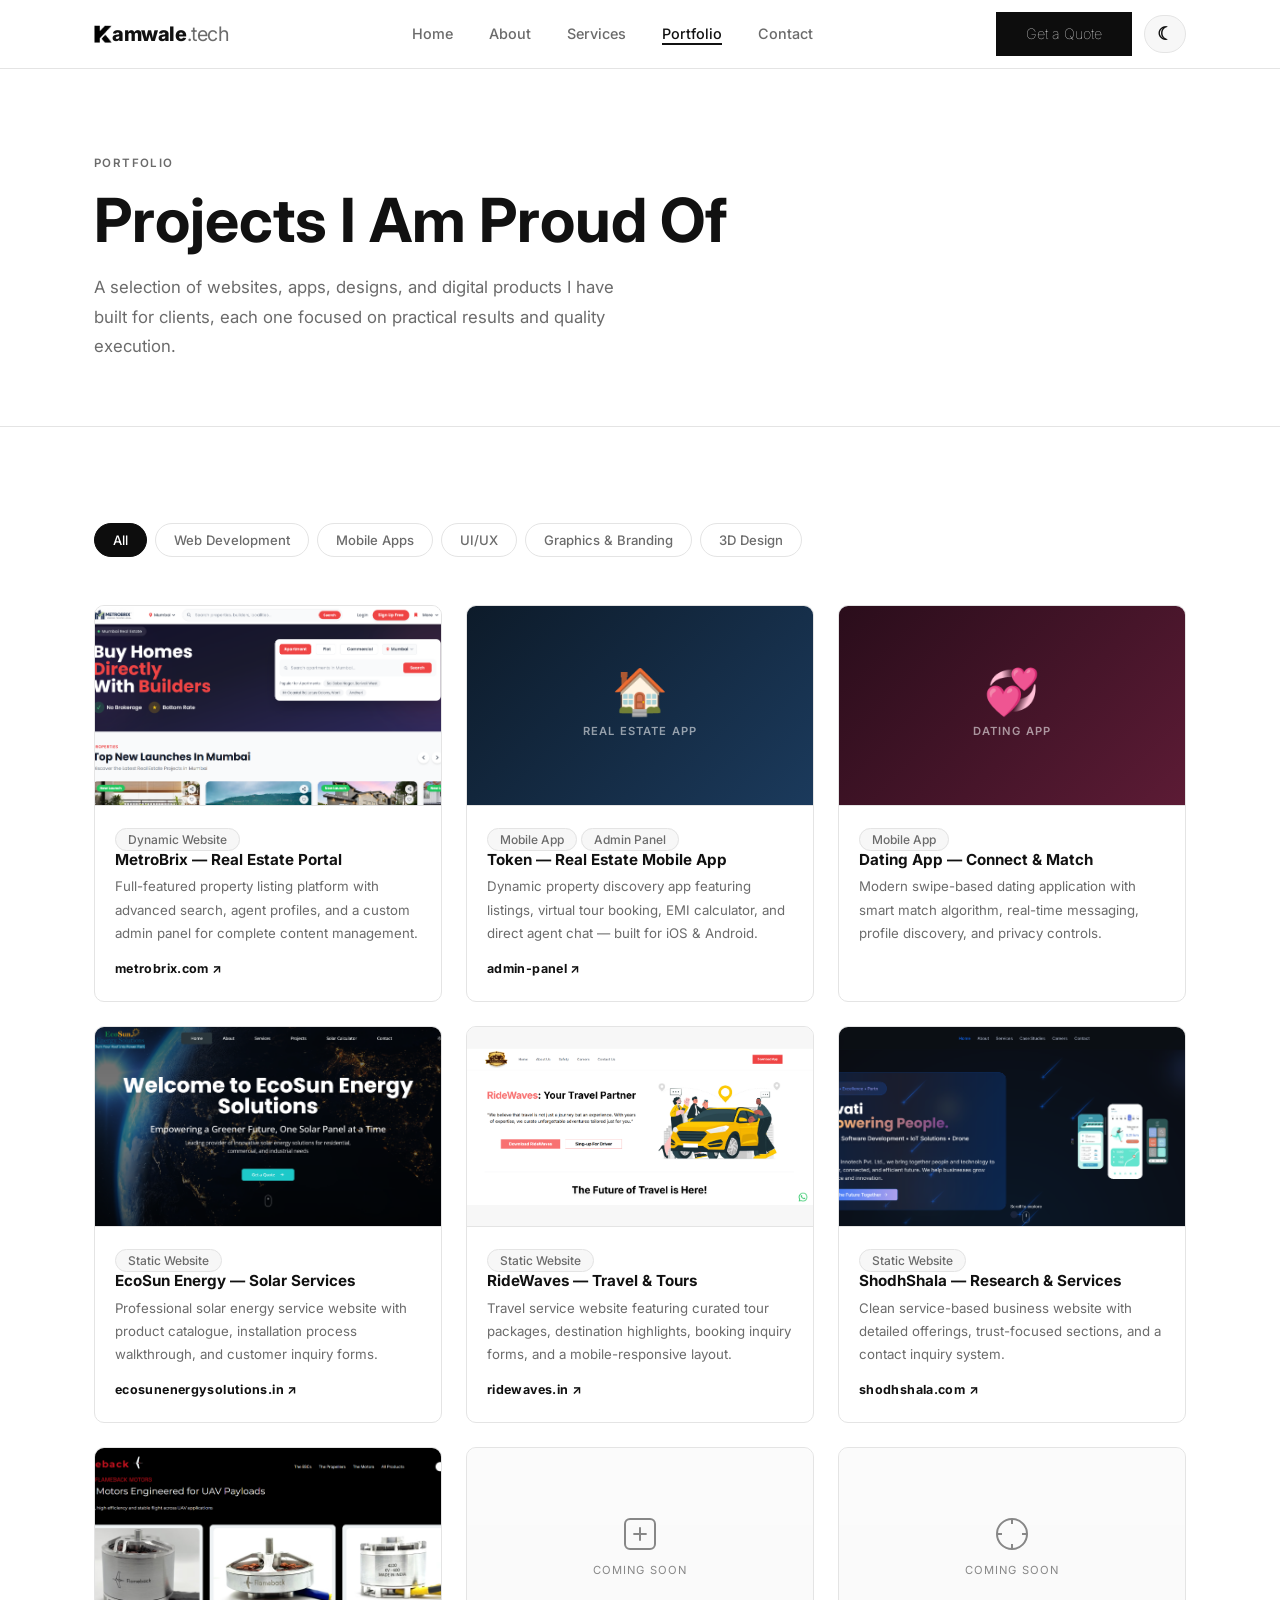
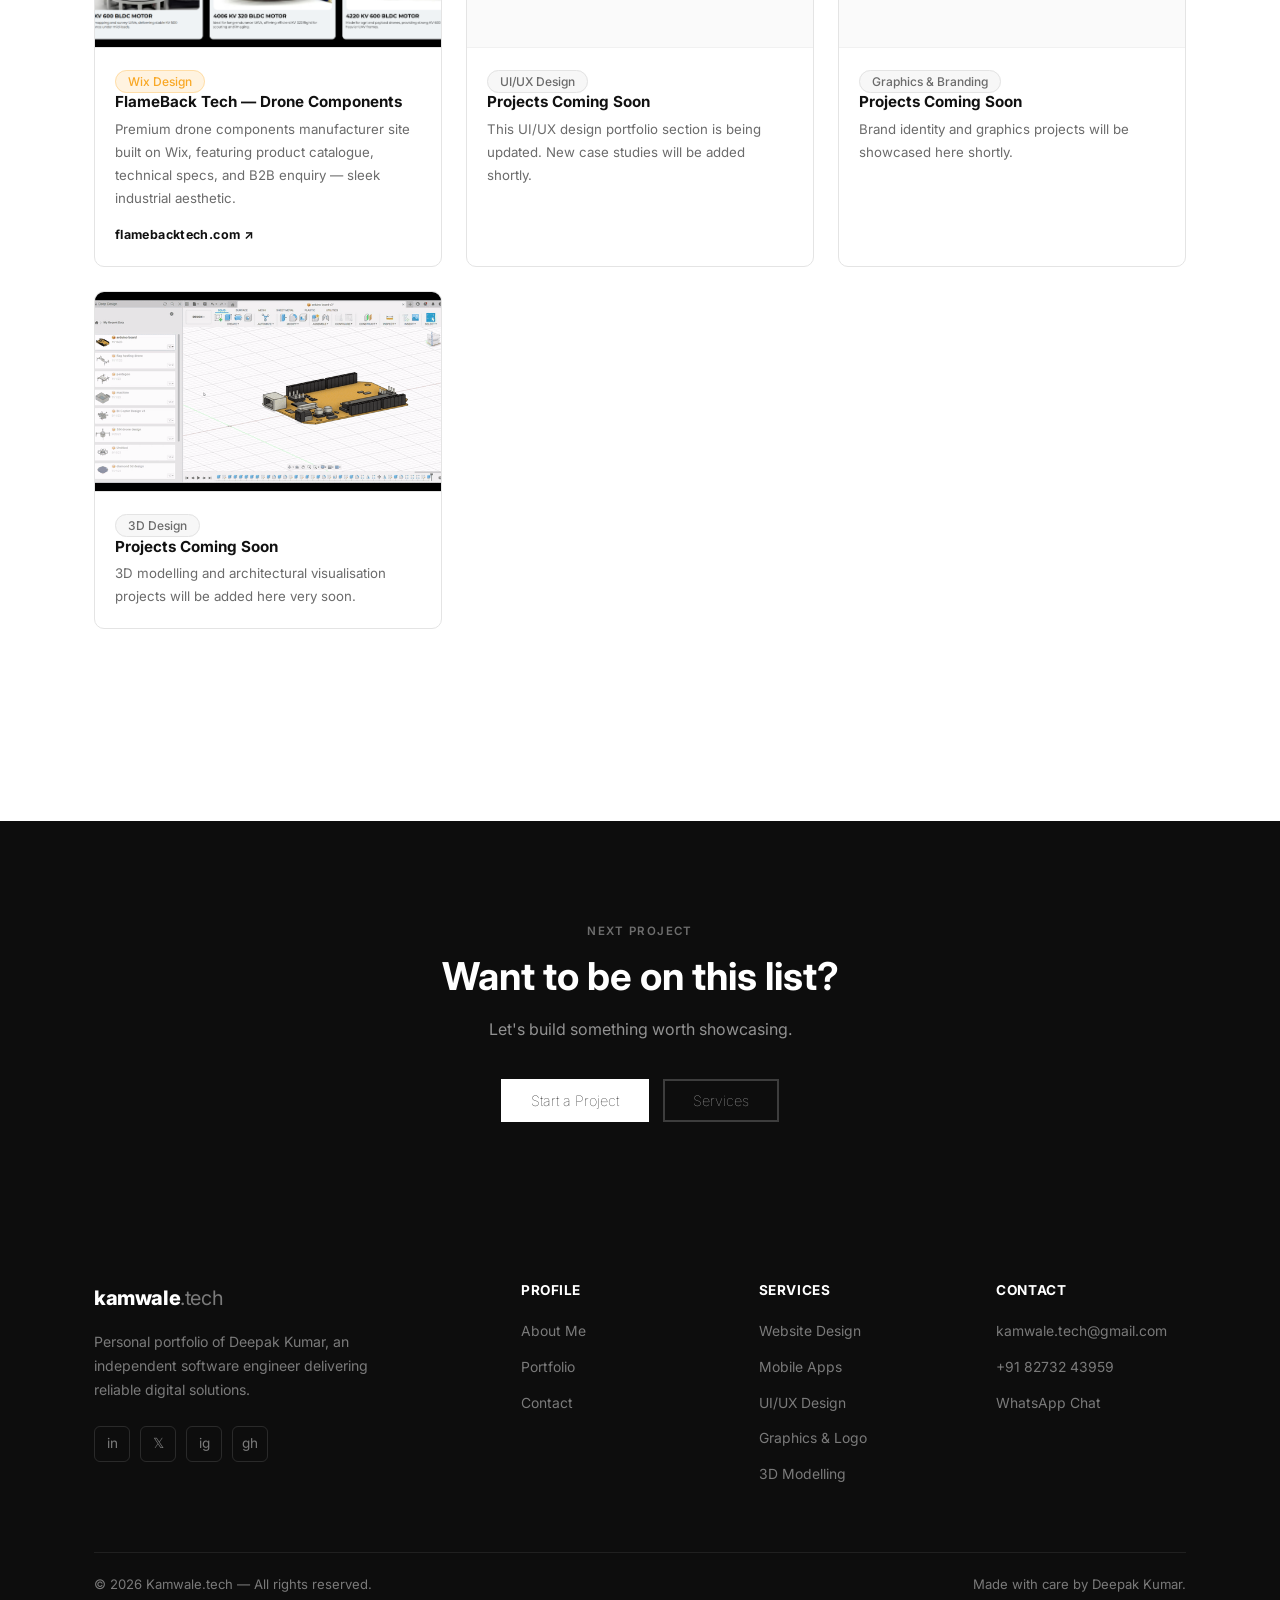
<file: portfolio.html>
<!DOCTYPE html>
<html lang="en">

<head>
  <meta charset="UTF-8" />
  <meta name="viewport" content="width=device-width, initial-scale=1.0" />
  <meta name="description"
    content="Portfolio of Deepak Kumar — Software engineering projects across websites, mobile apps, UI/UX, and design." />
  <title>Portfolio — Deepak Kumar</title>
  <link rel="stylesheet" href="css/style.css" />
  <link rel="icon"
    href="data:image/svg+xml,<svg xmlns='http://www.w3.org/2000/svg' viewBox='0 0 32 32'><rect width='32' height='32' rx='6' fill='%230d0d0d'/><text x='5' y='24' font-size='20' font-family='monospace' fill='white'>K</text></svg>" />
</head>

<body>

  <!-- ══ NAVBAR ══════════════════════════════════════════ -->
  <nav class="navbar" id="navbar">
    <div class="container">
      <div class="nav-inner">
        <a href="index.html" class="nav-logo" style="display: flex; align-items: top; height: 20px;"><img
          src="/img/dark-logo.png" data-logo-dark="/img/dark-logo.png" data-logo-light="/img/light-logo.png" style="margin-top: 5px;" height="18" width="18"
            alt="./img/logo.png">amwale<span>.tech</span></a>
        <ul class="nav-links">
          <li><a href="index.html">Home</a></li>
          <li><a href="about.html">About</a></li>
          <li><a href="services.html">Services</a></li>
          <li><a href="portfolio.html">Portfolio</a></li>
          <li><a href="contact.html">Contact</a></li>
        </ul>
        <div class="nav-cta">
          <a href="contact.html" class="btn btn-dark">Get a Quote</a>
          <button type="button" class="theme-toggle" aria-label="Toggle color theme">☾</button>
        </div>
        <button class="hamburger" id="hamburger" aria-label="Menu">
          <span></span><span></span><span></span>
        </button>
      </div>
    </div>
  </nav>
  <nav class="mobile-menu" id="mobileMenu">
    <a href="index.html">Home</a>
    <a href="about.html">About</a>
    <a href="services.html">Services</a>
    <a href="portfolio.html">Portfolio</a>
    <a href="contact.html">Contact</a>
    <div class="mobile-menu-cta">
      <a href="contact.html" class="btn btn-dark" style="width:100%;justify-content:center;">Get a Quote</a>
      <button type="button" class="theme-toggle theme-toggle-mobile" aria-label="Toggle color theme">☾</button>
    </div>
  </nav>

  <!-- ══ PAGE HERO ════════════════════════════════════════ -->
  <section class="page-hero">
    <div class="container">
      <span class="section-tag">Portfolio</span>
      <h1>Projects I Am Proud Of</h1>
      <p style="max-width:540px;margin-top:16px;">
        A selection of websites, apps, designs, and digital products I have built for
        clients, each one focused on practical results and quality execution.
      </p>
    </div>
  </section>

  <!-- ══ PORTFOLIO GRID ═══════════════════════════════════ -->
  <section style="background:var(--bg);padding-top:48px;">
    <div class="container">

      <!-- Filter Tabs -->
      <div class="portfolio-filters">
        <button class="filter-btn active" data-filter="all">All</button>
        <button class="filter-btn" data-filter="web">Web Development</button>
        <button class="filter-btn" data-filter="app">Mobile Apps</button>
        <button class="filter-btn" data-filter="uiux">UI/UX</button>
        <button class="filter-btn" data-filter="design">Graphics & Branding</button>
        <button class="filter-btn" data-filter="3d">3D Design</button>
      </div>

      <!-- Projects -->
      <div class="portfolio-grid">

        <!-- ═══ DYNAMIC WEBSITES ═══ -->

        <!-- 1. MetroBrix.com -->
        <div class="portfolio-card reveal" data-category="web">
          <a href="https://metrobrix.com" target="_blank">
            <div class="portfolio-thumb">
              <img src="./img/1.png" alt="MetroBrix real estate website preview" loading="lazy" />
            </div>
          </a>
          <div class="portfolio-info">
            <span class="tag">Dynamic Website</span>
            <h3>MetroBrix — Real Estate Portal</h3>
            <p>Full-featured property listing platform with advanced search, agent profiles, and a custom admin panel
              for complete content management.</p>
            <a href="https://metrobrix.com" target="_blank" rel="noopener" class="portfolio-visit">metrobrix.com ↗</a>
          </div>
        </div>

        <!-- 2. Token — Real Estate Mobile App -->
        <div class="portfolio-card reveal" data-category="app">
          <div class="portfolio-thumb app-thumb">
            <span class="app-thumb-icon">🏠</span>
            <span class="app-thumb-label">Real Estate App</span>
          </div>
          <div class="portfolio-info">
            <span class="tag">Mobile App</span> <a href="https://admin-panel-realestate.vercel.app/admin"><span class="tag">Admin Panel</span></a>
            <h3>Token — Real Estate Mobile App</h3>
            <p>Dynamic property discovery app featuring listings, virtual tour booking, EMI calculator, and direct agent
              chat — built for iOS & Android.</p>
              <a href="https://admin-panel-realestate.vercel.app/admin" target="_blank" rel="noopener" class="portfolio-visit">admin-panel ↗</a>
          </div>
        </div>

        <!-- 3. Dating Mobile App -->
        <div class="portfolio-card reveal" data-category="app">
          <div class="portfolio-thumb dating-thumb">
            <span class="app-thumb-icon">💞</span>
            <span class="app-thumb-label">Dating App</span>
          </div>
          <div class="portfolio-info">
            <span class="tag">Mobile App</span>
            <h3>Dating App — Connect & Match</h3>
            <p>Modern swipe-based dating application with smart match algorithm, real-time messaging, profile discovery,
              and privacy controls.</p>
          </div>
        </div>

        <!-- ═══ STATIC WEBSITES ═══ -->

        <!-- 4. EcoSun Energy Solutions -->
        <div class="portfolio-card reveal" data-category="web">
          <a href="https://ecosunenergysolutions.in" target="_blank">

            <div class="portfolio-thumb">
              <img src="/img/2.png" alt="EcoSun Energy Solutions website preview" loading="lazy" />
            </div>
          </a>
          <div class="portfolio-info">
            <span class="tag">Static Website</span>
            <h3>EcoSun Energy — Solar Services</h3>
            <p>Professional solar energy service website with product catalogue, installation process walkthrough, and
              customer inquiry forms.</p>
            <a href="https://ecosunenergysolutions.in" target="_blank" rel="noopener"
              class="portfolio-visit">ecosunenergysolutions.in ↗</a>
          </div>
        </div>

        <!-- 5. RideWaves -->
        <div class="portfolio-card reveal" data-category="web">
          <a href="https://ridewaves.in" target="_blank">

            <div class="portfolio-thumb">
              <img src="/img/3.png" alt="RideWaves travel website preview" loading="lazy" />
          </a>
        </div>
        <div class="portfolio-info">
          <span class="tag">Static Website</span>
          <h3>RideWaves — Travel & Tours</h3>
          <p>Travel service website featuring curated tour packages, destination highlights, booking inquiry forms,
            and a mobile-responsive layout.</p>
          <a href="https://ridewaves.in" target="_blank" rel="noopener" class="portfolio-visit">ridewaves.in ↗</a>
        </div>
      </div>

      <!-- 6. ShodhShala -->
      <div class="portfolio-card reveal" data-category="web">
        <a href="https://www.shodhshala.com" target="_blank">
          <div class="portfolio-thumb">
            <img src="/img/4.png" alt="ShodhShala business website preview" loading="lazy" />
          </div>
        </a>
        <div class="portfolio-info">
          <span class="tag">Static Website</span>
          <h3>ShodhShala — Research & Services</h3>
          <p>Clean service-based business website with detailed offerings, trust-focused sections, and a
            contact inquiry system.</p>
          <a href="https://www.shodhshala.com" target="_blank" rel="noopener" class="portfolio-visit">shodhshala.com
            ↗</a>
        </div>
      </div>

      <!-- ═══ WIX DESIGN ═══ -->

      <!-- 7. FlameBack Tech -->
      <div class="portfolio-card reveal" data-category="web">
        <a href="https://flamebacktech.com" target="_blank">
          <div class="portfolio-thumb">
            <img src="/img/5.png" alt="FlameBack Tech drone website preview" loading="lazy" />
          </div>
        </a>
        <div class="portfolio-info">
          <span class="tag tag-wix">Wix Design</span>
          <h3>FlameBack Tech — Drone Components</h3>
          <p>Premium drone components manufacturer site built on Wix, featuring product catalogue, technical specs,
            and B2B enquiry — sleek industrial aesthetic.</p>
          <a href="https://flamebacktech.com" target="_blank" rel="noopener" class="portfolio-visit">flamebacktech.com
            ↗</a>
        </div>
      </div>

      <!-- ═══ COMING SOON — UI/UX · Branding · 3D ═══ -->

      <div class="portfolio-card reveal" data-category="uiux">
        <div class="portfolio-thumb" style="flex-direction:column;gap:8px;opacity:.5;">
          <svg width="40" height="40" viewBox="0 0 24 24" fill="none" stroke="currentColor" stroke-width="1.2">
            <rect x="3" y="3" width="18" height="18" rx="3" />
            <path d="M8 12h8M12 8v8" />
          </svg>
          <span style="font-size:.7rem;letter-spacing:.1em;text-transform:uppercase;">Coming Soon</span>
        </div>
        <div class="portfolio-info">
          <span class="tag">UI/UX Design</span>
          <h3>Projects Coming Soon</h3>
          <p>This UI/UX design portfolio section is being updated. New case studies will be added shortly.</p>
        </div>
      </div>

      <div class="portfolio-card reveal" data-category="design">
        <div class="portfolio-thumb" style="flex-direction:column;gap:8px;opacity:.5;">
          <svg width="40" height="40" viewBox="0 0 24 24" fill="none" stroke="currentColor" stroke-width="1.2">
            <circle cx="12" cy="12" r="9" />
            <path d="M12 3v3M12 18v3M3 12h3M18 12h3" />
          </svg>
          <span style="font-size:.7rem;letter-spacing:.1em;text-transform:uppercase;">Coming Soon</span>
        </div>
        <div class="portfolio-info">
          <span class="tag">Graphics & Branding</span>
          <h3>Projects Coming Soon</h3>
          <p>Brand identity and graphics projects will be showcased here shortly.</p>
        </div>
      </div>

      <div class="portfolio-card reveal" data-category="3d">
        <div class="portfolio-thumb">
          <img src="/img/1715339649088.gif" alt="Arduini Controller design" loading="lazy" />
        </div>
        <div class="portfolio-info">
          <span class="tag">3D Design</span>
          <h3>Projects Coming Soon</h3>
          <p>3D modelling and architectural visualisation projects will be added here very soon.</p>
        </div>
      </div>

    </div>
    </div>
  </section>

  <!-- ══ CTA BANNER ═══════════════════════════════════════ -->
  <section class="cta-banner" style="margin-top:96px;">
    <div class="container">
      <span class="section-tag">Next Project</span>
      <h2>Want to be on this list?</h2>
      <p>Let's build something worth showcasing.</p>
      <div class="btn-actions">
        <a href="contact.html" class="btn btn-white">Start a Project</a>
        <a href="services.html" class="btn btn-outline">Services</a>
      </div>
    </div>
  </section>

  <!-- ══ FOOTER ═══════════════════════════════════════════ -->
  <footer class="footer">
    <div class="container">
      <div class="footer-grid">
        <div class="footer-brand">
          <a href="index.html" class="nav-logo">kamwale<span>.tech</span></a>
          <p>Personal portfolio of Deepak Kumar, an independent software engineer delivering reliable digital
            solutions.</p>
          <div class="footer-social">
            <a href="https://www.linkedin.com/in/deepakkumar2244/" target="_blank" rel="noopener" class="social-icon" title="LinkedIn">in</a>
            <a href="#" class="social-icon" title="Twitter/X">𝕏</a>
            <a href="#" class="social-icon" title="Instagram">ig</a>
            <a href="https://github.com/deepakkumar182002" target="_blank" rel="noopener" class="social-icon" title="GitHub">gh</a>
          </div>
        </div>
        <div class="footer-col">
          <h4>Profile</h4>
          <ul>
            <li><a href="about.html">About Me</a></li>
            <li><a href="portfolio.html">Portfolio</a></li>
            <li><a href="contact.html">Contact</a></li>
          </ul>
        </div>
        <div class="footer-col">
          <h4>Services</h4>
          <ul>
            <li><a href="services.html">Website Design</a></li>
            <li><a href="services.html">Mobile Apps</a></li>
            <li><a href="services.html">UI/UX Design</a></li>
            <li><a href="services.html">Graphics & Logo</a></li>
            <li><a href="services.html">3D Modelling</a></li>
          </ul>
        </div>
        <div class="footer-col">
          <h4>Contact</h4>
          <ul>
            <li><a href="mailto:kamwale.tech@gmail.com">kamwale.tech@gmail.com</a></li>
            <li><a href="tel:+918273243959">+91 82732 43959</a></li>
            <li><a href="https://wa.me/918273243959" target="_blank">WhatsApp Chat</a></li>
          </ul>
        </div>
      </div>
      <div class="footer-bottom">
        <p>&copy; 2026 Kamwale.tech — All rights reserved.</p>
        <p>Made with care by Deepak Kumar.</p>
      </div>
    </div>
  </footer>

  <button class="scroll-top" id="scrollTop" aria-label="Back to top">↑</button>
  <script src="js/main.js"></script>
</body>

</html>
</file>
<file: css/style.css>
/* ======================================================
   Kamwale.tech — Main Stylesheet
   Theme: Minimal, Clean, Monochrome
====================================================== */

@import url('https://fonts.googleapis.com/css2?family=Inter:wght@300;400;500;600;700;800&display=swap');

/* ── Reset & Base ──────────────────────────────────── */
*, *::before, *::after {
  box-sizing: border-box;
  margin: 0;
  padding: 0;
}

:root {
  --bg:         #ffffff;
  --bg-soft:    #f7f7f7;
  --bg-dark:    #0d0d0d;
  --bg-dark2:   #161616;
  --text:       #111111;
  --text-muted: #6b6b6b;
  --border:     #e4e4e4;
  --accent:     #111111;
  --white:      #ffffff;
  --radius:     6px;
  --transition: 0.25s ease;
  --shadow:     0 2px 16px rgba(0,0,0,0.07);
  --shadow-md:  0 4px 32px rgba(0,0,0,0.10);
  --nav-bg:     rgba(255, 255, 255, 0.95);
  --footer-bg:  #0d0d0d;
  --footer-text:#ffffff;
  --footer-muted: rgba(255,255,255,0.45);
  --footer-border: rgba(255,255,255,0.08);
  --footer-icon-border: rgba(255,255,255,0.12);
  --footer-icon-hover: rgba(255,255,255,0.35);
  --cta-muted: rgba(255,255,255,0.55);
  --cta-soft: rgba(255,255,255,0.4);
  --cta-outline: rgba(255,255,255,0.2);
  --cta-outline-text: rgba(255,255,255,0.7);
}

body[data-theme='dark'] {
  --bg:         #0f1115;
  --bg-soft:    #171a20;
  --bg-dark:    #f3f5f7;
  --bg-dark2:   #d4d8de;
  --text:       #f3f5f7;
  --text-muted: #a2acb8;
  --border:     #2a2f38;
  --accent:     #f3f5f7;
  --white:      #0f1115;
  --shadow:     0 2px 16px rgba(0,0,0,0.35);
  --shadow-md:  0 8px 40px rgba(0,0,0,0.45);
  --nav-bg:     rgba(15, 17, 21, 0.92);
  --footer-bg:  #090b10;
  --footer-text:#f3f5f7;
  --footer-muted: rgba(243,245,247,0.58);
  --footer-border: rgba(243,245,247,0.12);
  --footer-icon-border: rgba(243,245,247,0.2);
  --footer-icon-hover: rgba(243,245,247,0.45);
  --cta-muted: rgba(17,17,17,0.72);
  --cta-soft: rgba(17,17,17,0.58);
  --cta-outline: rgba(17,17,17,0.22);
  --cta-outline-text: rgba(17,17,17,0.78);
}

html {
  scroll-behavior: smooth;
  font-size: 16px;
}

body {
  font-family: 'Inter', sans-serif;
  background: var(--bg);
  color: var(--text);
  line-height: 1.6;
  overflow-x: hidden;
}

a {
  color: inherit;
  text-decoration: none;
}

ul { list-style: none; }

img { max-width: 100%; display: block; }

/* ── Typography ────────────────────────────────────── */
h1, h2, h3, h4, h5 { font-weight: 700; line-height: 1.2; }
h1 { font-size: clamp(2.2rem, 5vw, 3.8rem); }
h2 { font-size: clamp(1.6rem, 3vw, 2.4rem); }
h3 { font-size: clamp(1.1rem, 2vw, 1.4rem); }
p  { color: var(--text-muted); font-size: 1rem; line-height: 1.75; }

.section-tag {
  display: inline-block;
  font-size: 0.72rem;
  font-weight: 600;
  letter-spacing: 0.12em;
  text-transform: uppercase;
  color: var(--text-muted);
  margin-bottom: 0.75rem;
}

.section-title {
  font-weight: 800;
  margin-bottom: 1rem;
}

.section-desc {
  font-size: 1.05rem;
  max-width: 560px;
  color: var(--text-muted);
}

/* ── Layout ────────────────────────────────────────── */
.container {
  max-width: 1140px;
  margin: 0 auto;
  padding: 0 24px;
}

section { padding: 96px 0; }

.grid-2 { display: grid; grid-template-columns: 1fr 1fr; gap: 48px; align-items: center; }
.grid-3 { display: grid; grid-template-columns: repeat(3, 1fr); gap: 28px; }
.grid-4 { display: grid; grid-template-columns: repeat(4, 1fr); gap: 24px; }

/* ── Buttons ───────────────────────────────────────── */
.btn {
  display: inline-flex;
  align-items: center;
  gap: 8px;
  padding: 8px 28px;
  /* border-radius: var(--radius); */
  font-size: 0.9rem;
  font-weight: 100;
  cursor: pointer;
  transition: all var(--transition);
  border: 2px solid transparent;
}

.btn-dark {
  background: var(--bg-dark);
  color: var(--white);
  border-color: var(--bg-dark);
}

.btn-dark:hover {
  background: var(--bg-dark2);
  border-color: var(--bg-dark2);
}

.btn-outline {
  /* color: white; */
  background: transparent;
  /* color: var(--text); */
  border-color: var(--border);
}

.btn-outline:hover {
  color: var(--white);
  background-color: var(--bg-dark);
  border-color: var(--text);
}

.btn-white {
  background: var(--white);
  color: var(--bg-dark);
  border-color: var(--white);
}

.btn-white:hover {
  background: #eeeeee;
  border-color: #eeeeee;
}

/* ── Navbar ────────────────────────────────────────── */
.navbar {
  position: sticky;
  top: 0;
  z-index: 999;
  background: var(--nav-bg);
  backdrop-filter: blur(12px);
  -webkit-backdrop-filter: blur(12px);
  border-bottom: 1px solid var(--border);
  padding: 0;
  transition: box-shadow var(--transition);
}

.navbar.scrolled {
  box-shadow: var(--shadow);
}

.nav-inner {
  display: flex;
  align-items: center;
  justify-content: space-between;
  height: 68px;
}

.nav-logo {
  font-size: 1.25rem;
  font-weight: 800;
  color: var(--text);
  letter-spacing: -0.02em;
}

.navbar .nav-logo {
  display: inline-flex;
  align-items: center !important;
  gap: 0;
  min-height: 20px;
}

.navbar .nav-logo img[data-logo-dark][data-logo-light] {
  width: 18px;
  height: 18px;
  margin-top: 0 !important;
  margin-right: 0;
  object-fit: contain;
  object-position: center;
  display: block;
  transform: scale(1);
  transform-origin: center;
  transition: transform var(--transition);
}

body[data-theme='dark'] .navbar .nav-logo img[data-logo-dark][data-logo-light] {
  transform: scale(1.12);
}

.nav-logo span {
  color: var(--text-muted);
  font-weight: 400;
}

.nav-links {
  display: flex;
  align-items: center;
  gap: 36px;
}

.nav-links a {
  font-size: 0.9rem;
  font-weight: 500;
  color: var(--text-muted);
  transition: color var(--transition);
  position: relative;
}

.nav-links a::after {
  content: '';
  position: absolute;
  bottom: -3px;
  left: 0;
  width: 0;
  height: 2px;
  background: var(--text);
  transition: width var(--transition);
}

.nav-links a:hover,
.nav-links a.active {
  color: var(--text);
}

.nav-links a:hover::after,
.nav-links a.active::after {
  width: 100%;
}

.nav-cta {
  display: flex;
  align-items: center;
  gap: 12px;
}

.theme-toggle {
  width: 42px;
  height: 38px;
  border: 1px solid var(--border);
  background: var(--bg-soft);
  color: var(--text);
  border-radius: 999px;
  font-size: 1.15rem;
  font-weight: 700;
  line-height: 1;
  cursor: pointer;
  transition: all var(--transition);
}

.theme-toggle:hover {
  background: var(--bg-dark);
  color: var(--white);
  border-color: var(--bg-dark);
}

.theme-toggle-mobile {
  width: 100%;
  margin-top: 10px;
}

.hamburger {
  display: none;
  flex-direction: column;
  gap: 5px;
  cursor: pointer;
  padding: 4px;
}

.hamburger span {
  display: block;
  width: 24px;
  height: 2px;
  background: var(--text);
  transition: all var(--transition);
}

/* ── Hero ──────────────────────────────────────────── */
.hero {
  padding: 40px 0 96px;
  background: var(--bg);
  position: relative;
  overflow: hidden;
}

.hero::before {
  content: '';
  position: absolute;
  top: -200px;
  right: -200px;
  width: 600px;
  height: 600px;
  background: radial-gradient(circle, rgba(0,0,0,0.03) 0%, transparent 70%);
  pointer-events: none;
}

.hero-badge {
  display: inline-flex;
  align-items: center;
  gap: 8px;
  background: var(--bg-soft);
  border: 1px solid var(--border);
  border-radius: 100px;
  padding: 6px 14px;
  font-size: 0.78rem;
  font-weight: 500;
  color: var(--text-muted);
  margin-bottom: 28px;
}

.hero-badge span {
  display: inline-block;
  width: 7px;
  height: 7px;
  border-radius: 50%;
  background: #2e7d32;
}

.hero h1 {
  margin-bottom: 24px;
  letter-spacing: -0.02em;
  max-width: 760px;
}

.hero h1 em {
  font-style: normal;
  color: var(--text-muted);
  /* color: hsl(85, 85%, 45%); */
}

.hero-desc {
  font-size: 1.1rem;
  max-width: 520px;
  color: var(--text-muted);
  margin-bottom: 40px;
}

.hero-actions {
  display: flex;
  gap: 14px;
  flex-wrap: wrap;
  margin-bottom: 30px;
}

.hero-stats {
  display: flex;
  gap: 48px;
  flex-wrap: wrap;
  padding-top: 40px;
  border-top: 1px solid var(--border);
}

.hero-stat h3 {
  font-size: 2rem;
  font-weight: 800;
  margin-bottom: 4px;
}

.hero-stat p {
  font-size: 0.85rem;
  color: var(--text-muted);
}

/* ── Services ──────────────────────────────────────── */
.services { background: var(--bg-soft); }

.services-header {
  display: flex;
  justify-content: space-between;
  align-items: flex-end;
  margin-bottom: 56px;
  flex-wrap: wrap;
  gap: 24px;
}

.service-card {
  background: var(--white);
  border: 1px solid var(--border);
  border-radius: 10px;
  padding: 36px 32px;
  transition: all var(--transition);
  cursor: default;
}

.service-card:hover {
  transform: translateY(-4px);
  box-shadow: var(--shadow-md);
  border-color: #cccccc;
}

.service-icon {
  width: 48px;
  height: 48px;
  background: var(--bg-soft);
  border: 1px solid var(--border);
  border-radius: var(--radius);
  display: flex;
  align-items: center;
  justify-content: center;
  font-size: 1.2rem;
  margin-bottom: 20px;
}

.service-icon img,
.service-full-card .service-icon img,
.why-item-icon img,
.contact-item-icon img,
.value-icon img {
  width: 22px;
  height: 22px;
  display: block;
  filter: brightness(0) saturate(100%);
}

.service-card h3 {
  font-size: 1.05rem;
  font-weight: 700;
  margin-bottom: 10px;
}

.service-card p {
  font-size: 0.88rem;
  line-height: 1.65;
}

/* ── Why Us ────────────────────────────────────────── */
.why-us {}

.why-us-grid {
  display: grid;
  grid-template-columns: 1fr 1fr;
  gap: 80px;
  align-items: center;
}

.why-list { margin-top: 32px; display: flex; flex-direction: column; gap: 24px; }

.why-item {
  display: flex;
  gap: 18px;
  align-items: flex-start;
}

.why-item-icon {
  width: 40px;
  height: 40px;
  min-width: 40px;
  background: var(--bg-soft);
  border: 1px solid var(--border);
  border-radius: var(--radius);
  display: flex;
  align-items: center;
  justify-content: center;
  font-size: 1rem;
}

.why-item h4 {
  font-size: 0.95rem;
  font-weight: 600;
  margin-bottom: 4px;
}

.why-item p {
  font-size: 0.85rem;
}

.why-visual {
  background: var(--bg-soft);
  border: 1px solid var(--border);
  border-radius: 12px;
  padding: 40px;
  display: grid;
  grid-template-columns: 1fr 1fr;
  gap: 16px;
}

.why-card {
  background: var(--white);
  border: 1px solid var(--border);
  border-radius: 8px;
  padding: 24px 20px;
  text-align: center;
}

.why-card:first-child {
  grid-column: 1 / -1;
  background: var(--bg-dark);
  color: var(--white);
  border-color: var(--bg-dark);
}

.why-card:first-child h3,
.why-card:first-child p {
  color: inherit;
}

.why-card:first-child p {
  opacity: 0.6;
}

.why-card h3 {
  font-size: 1.8rem;
  font-weight: 800;
  margin-bottom: 4px;
}

.why-card p {
  font-size: 0.8rem;
}

/* ── Process ───────────────────────────────────────── */
.process { background: var(--bg-soft); }

.process-steps {
  display: grid;
  grid-template-columns: repeat(4, 1fr);
  gap: 1px;
  background: var(--border);
  border: 1px solid var(--border);
  border-radius: 10px;
  overflow: hidden;
  margin-top: 56px;
}

.step {
  background: var(--white);
  padding: 36px 28px;
  position: relative;
}

.step-num {
  font-size: 0.72rem;
  font-weight: 700;
  letter-spacing: 0.1em;
  color: var(--text-muted);
  margin-bottom: 16px;
}

.step h3 {
  font-size: 1rem;
  font-weight: 700;
  margin-bottom: 10px;
}

.step p { font-size: 0.85rem; }

/* ── Testimonials ──────────────────────────────────── */
.testimonials {}

.testi-grid {
  display: grid;
  grid-template-columns: repeat(3, 1fr);
  gap: 24px;
  margin-top: 56px;
}

.testi-card {
  background: var(--bg-soft);
  border: 1px solid var(--border);
  border-radius: 10px;
  padding: 32px 28px;
}

.testi-stars {
  color: #111;
  font-size: 0.8rem;
  letter-spacing: 2px;
  margin-bottom: 16px;
}

.testi-card blockquote {
  font-size: 0.92rem;
  line-height: 1.75;
  color: var(--text);
  margin-bottom: 24px;
  font-style: italic;
}

.testi-author {
  display: flex;
  align-items: center;
  gap: 12px;
}

.testi-avatar {
  width: 40px;
  height: 40px;
  border-radius: 50%;
  background: var(--bg-dark);
  display: flex;
  align-items: center;
  justify-content: center;
  color: var(--white);
  font-weight: 700;
  font-size: 0.85rem;
}

.testi-author h5 {
  font-size: 0.88rem;
  font-weight: 600;
}

.testi-author span {
  font-size: 0.78rem;
  color: var(--text-muted);
}

/* ── CTA Banner ────────────────────────────────────── */
.cta-banner {
  background: var(--bg-dark);
  color: var(--white);
  padding: 96px 0;
  text-align: center;
}

.cta-banner h2 {
  color: var(--white);
  margin-bottom: 16px;
}

.cta-banner p {
  color: var(--cta-muted);
  margin: 0 auto 36px;
  max-width: 500px;
}

.cta-banner .section-tag {
  color: var(--cta-soft);
}

.cta-banner .btn-outline {
  border-color: var(--cta-outline) !important;
  color: var(--cta-outline-text) !important;
}

.cta-banner .btn-outline:hover {
  border-color: var(--text) !important;
  color: var(--white) !important;
}

.cta-banner .btn-actions {
  display: flex;
  gap: 14px;
  justify-content: center;
  flex-wrap: wrap;
}

/* ── About Page ────────────────────────────────────── */
.page-hero {
  padding: 80px 0 64px;
  border-bottom: 1px solid var(--border);
}

.page-hero .section-tag { margin-bottom: 12px; }
.page-hero h1 { margin-bottom: 16px; }
.page-hero p { font-size: 1.05rem; }

.about-story { background: var(--bg); }

.about-values { background: var(--bg-soft); }

.values-grid {
  display: grid;
  grid-template-columns: repeat(3, 1fr);
  gap: 24px;
  margin-top: 48px;
}

.value-card {
  background: var(--white);
  border: 1px solid var(--border);
  border-radius: 10px;
  padding: 32px 28px;
}

.value-icon {
  font-size: 1.5rem;
  margin-bottom: 16px;
}

.value-card h3 {
  font-size: 1rem;
  font-weight: 700;
  margin-bottom: 10px;
}

.value-card p { font-size: 0.88rem; }

.team-grid {
  display: grid;
  grid-template-columns: repeat(4, 1fr);
  gap: 24px;
  margin-top: 48px;
}

.team-groups {
  display: grid;
  grid-template-columns: repeat(2, 1fr);
  gap: 24px;
  margin-top: 40px;
}

.team-group {
  background: var(--bg-soft);
  border: 1px solid var(--border);
  border-radius: 10px;
  padding: 24px;
}

.team-group h3 {
  font-size: 1rem;
  margin-bottom: 10px;
}

.team-group p {
  font-size: 0.88rem;
  margin-bottom: 14px;
}

.team-member-list {
  
  margin: 0;
  padding-left: 18px;
  color: var(--text-muted);
  font-size: 0.84rem;
}

.team-member-list li + li {
  margin-top: 6px;
}
.team-grid{
  display: flex;
    justify-content: center;
    flex-wrap: wrap;
}

.team-card {
  text-align: center;
  
}

.team-avatar {
  width: 84px;
  height: 84px;
  border-radius: 50%;
  background: var(--bg-soft);
  border: 1px solid var(--border);
  display: flex;
  align-items: center;
  justify-content: center;
  font-size: 1.5rem;
  font-weight: 800;
  margin: 0 auto 16px;
  color: var(--text);
}

.team-card h3 { font-size: 0.95rem; font-weight: 700; margin-bottom: 4px; }
.team-card span { font-size: 0.8rem; color: var(--text-muted); }

/* ── Services Page ─────────────────────────────────── */
.services-intro { background: var(--bg); }

.services-full-grid {
  display: grid;
  grid-template-columns: repeat(3, 1fr);
  gap: 28px;
  margin-top: 56px;
}

.service-full-card {
  border: 1px solid var(--border);
  border-radius: 10px;
  padding: 40px 32px;
  transition: all var(--transition);
}

.service-full-card:hover {
  background: var(--bg-soft);
  transform: translateY(-4px);
}

.service-full-card .service-icon {
  width: 56px;
  height: 56px;
  font-size: 1.4rem;
}

.service-full-card h3 {
  font-size: 1.1rem;
  margin-bottom: 12px;
}

.service-full-card p {
  font-size: 0.9rem;
  margin-bottom: 20px;
}

.service-tags {
  display: flex;
  flex-wrap: wrap;
  gap: 8px;
}

.tag {
  background: var(--bg-soft);
  border: 1px solid var(--border);
  border-radius: 100px;
  padding: 3px 12px;
  font-size: 0.75rem;
  font-weight: 500;
  color: var(--text-muted);
}

/* ── Portfolio Page ────────────────────────────────── */
.portfolio-filters {
  display: flex;
  gap: 8px;
  flex-wrap: wrap;
  margin-bottom: 48px;
  margin-top: 48px;
}

.filter-btn {
  padding: 8px 18px;
  border-radius: 100px;
  border: 1px solid var(--border);
  background: transparent;
  font-size: 0.82rem;
  font-weight: 500;
  cursor: pointer;
  transition: all var(--transition);
  color: var(--text-muted);
  font-family: 'Inter', sans-serif;
}

.filter-btn:hover,
.filter-btn.active {
  background: var(--bg-dark);
  border-color: var(--bg-dark);
  color: var(--white);
}

.portfolio-grid {
  display: grid;
  grid-template-columns: repeat(3, 1fr);
  gap: 24px;
}

.portfolio-card {
  border: 1px solid var(--border);
  border-radius: 10px;
  overflow: hidden;
  transition: all var(--transition);
}

.portfolio-card:hover {
  transform: translateY(-4px);
  box-shadow: var(--shadow-md);
}

.portfolio-thumb {
  height: 200px;
  background: var(--bg-soft);
  display: flex;
  align-items: center;
  justify-content: center;
  font-size: 2.5rem;
  border-bottom: 1px solid var(--border);
}

.portfolio-info {
  padding: 20px;
}

.portfolio-info .tag {
  margin-bottom: 10px;
}

.portfolio-info h3 {
  font-size: 0.95rem;
  font-weight: 700;
  margin-bottom: 6px;
}

.portfolio-info p { font-size: 0.83rem; }

.portfolio-thumb img {
  width: 100%;
  height: 100%;
  object-fit: cover;
  object-position: top center;
  display: block;
  transition: transform 0.55s ease;
}
.portfolio-card:hover .portfolio-thumb img {
  transform: scale(1.05);
}
.portfolio-thumb.app-thumb {
  flex-direction: column;
  gap: 10px;
  background: linear-gradient(135deg, #0d1b2a 0%, #1b3a5c 100%);
  color: #fff;
}
.portfolio-thumb.dating-thumb {
  flex-direction: column;
  gap: 10px;
  background: linear-gradient(135deg, #2a0d1b 0%, #5c1b35 100%);
  color: #fff;
}
.app-thumb-icon {
  font-size: 2.8rem;
  line-height: 1;
}
.app-thumb-label {
  font-size: 0.7rem;
  font-weight: 600;
  letter-spacing: 0.1em;
  text-transform: uppercase;
  opacity: 0.55;
}
.portfolio-visit {
  display: inline-flex;
  align-items: center;
  gap: 5px;
  margin-top: 14px;
  font-size: 0.78rem;
  font-weight: 700;
  color: var(--accent);
  text-decoration: none;
  letter-spacing: 0.03em;
  transition: gap 0.2s ease;
}
.portfolio-visit:hover { gap: 9px; text-decoration: underline; }
.portfolio-card .tag.tag-wix {
  background: rgba(255,158,0,0.12);
  color: #f9a825;
  border-color: rgba(255,158,0,0.25);
}

/* ── Contact Page ──────────────────────────────────── */
.contact-layout {
  display: grid;
  grid-template-columns: 1fr 1.6fr;
  gap: 64px;
  align-items: flex-start;
}

.contact-info-block h3 {
  font-size: 1.5rem;
  margin-bottom: 16px;
}

.contact-info-block p { margin-bottom: 36px; }

.contact-item {
  display: flex;
  gap: 14px;
  align-items: flex-start;
  margin-bottom: 24px;
}

.contact-item-icon {
  width: 40px;
  height: 40px;
  min-width: 40px;
  background: var(--bg-soft);
  border: 1px solid var(--border);
  border-radius: var(--radius);
  display: flex;
  align-items: center;
  justify-content: center;
  font-size: 0.95rem;
}

.contact-item h4 { font-size: 0.85rem; font-weight: 600; margin-bottom: 2px; }
.contact-item p  { font-size: 0.83rem; margin-bottom: 0; }

.contact-form-card {
  background: var(--bg-soft);
  border: 1px solid var(--border);
  border-radius: 12px;
  padding: 40px;
}

.contact-form-card h3 {
  font-size: 1.25rem;
  margin-bottom: 28px;
}

.form-row { display: grid; grid-template-columns: 1fr 1fr; gap: 16px; }

.form-group {
  margin-bottom: 20px;
}

.form-group label {
  display: block;
  font-size: 0.83rem;
  font-weight: 600;
  margin-bottom: 6px;
  color: var(--text);
}

.form-group input,
.form-group select,
.form-group textarea {
  width: 100%;
  padding: 12px 14px;
  border: 1px solid var(--border);
  border-radius: var(--radius);
  font-size: 0.9rem;
  font-family: 'Inter', sans-serif;
  background: var(--white);
  color: var(--text);
  outline: none;
  transition: border-color var(--transition);
}

.form-group input:focus,
.form-group select:focus,
.form-group textarea:focus {
  border-color: var(--text);
}

.form-group textarea { resize: vertical; min-height: 120px; }

/* ── Footer ────────────────────────────────────────── */
.footer {
  background: var(--footer-bg);
  color: var(--footer-text);
  padding-top: 64px;
}

.footer-grid {
  display: grid;
  grid-template-columns: 2fr 1fr 1fr 1fr;
  gap: 48px;
  padding-bottom: 56px;
  border-bottom: 1px solid var(--footer-border);
}

.footer-brand .nav-logo {
  color: var(--footer-text);
  display: inline-block;
  margin-bottom: 16px;
}

.footer-brand .nav-logo span {
  color: var(--footer-muted);
}

.footer-brand p {
  font-size: 0.88rem;
  color: var(--footer-muted);
  line-height: 1.7;
  max-width: 280px;
}

.footer-social {
  display: flex;
  gap: 10px;
  margin-top: 24px;
}

.social-icon {
  width: 36px;
  height: 36px;
  border-radius: var(--radius);
  border: 1px solid var(--footer-icon-border);
  display: flex;
  align-items: center;
  justify-content: center;
  font-size: 0.85rem;
  color: var(--footer-muted);
  transition: all var(--transition);
}

.social-icon:hover {
  border-color: var(--footer-icon-hover);
  color: var(--footer-text);
}

.footer-col h4 {
  font-size: 0.85rem;
  font-weight: 700;
  color: var(--footer-text);
  margin-bottom: 20px;
  letter-spacing: 0.04em;
  text-transform: uppercase;
}

.footer-col ul li {
  margin-bottom: 10px;
}

.footer-col ul li a {
  font-size: 0.87rem;
  color: var(--footer-muted);
  transition: color var(--transition);
}

.footer-col ul li a:hover {
  color: var(--footer-text);
}

.footer-bottom {
  display: flex;
  align-items: center;
  justify-content: space-between;
  padding: 20px 0;
  flex-wrap: wrap;
  gap: 12px;
}

.footer-bottom p {
  font-size: 0.82rem;
  color: var(--footer-muted);
}

/* ── Mobile Navigation Menu ────────────────────────── */
.mobile-menu {
  display: none;
  position: fixed;
  top: 68px;
  left: 0;
  right: 0;
  background: var(--white);
  border-bottom: 1px solid var(--border);
  padding: 20px 24px;
  z-index: 998;
  flex-direction: column;
  gap: 4px;
  box-shadow: var(--shadow-md);
}

body[data-theme='dark'] .service-icon img,
body[data-theme='dark'] .service-full-card .service-icon img,
body[data-theme='dark'] .why-item-icon img,
body[data-theme='dark'] .contact-item-icon img,
body[data-theme='dark'] .value-icon img,
body[data-theme='dark'] .carousel-item img {
  filter: brightness(0) saturate(100%) invert(95%) sepia(6%) saturate(210%) hue-rotate(174deg) brightness(98%) contrast(93%);
}

body[data-theme='dark'] .testi-stars {
  color: #f3f5f7;
}

.mobile-menu.open { display: flex; }

.mobile-menu a {
  display: block;
  padding: 12px 16px;
  font-size: 0.95rem;
  font-weight: 500;
  color: var(--text-muted);
  border-radius: var(--radius);
  transition: all var(--transition);
}

.mobile-menu a:hover,
.mobile-menu a.active {
  background: var(--bg-soft);
  color: var(--text);
}

.mobile-menu-cta {
  margin-top: 8px;
  padding-top: 16px;
  border-top: 1px solid var(--border);
}

/* ── Divider ───────────────────────────────────────── */
.divider {
  height: 1px;
  background: var(--border);
  margin: 0;
}

/* ── Alert / Notification ──────────────────────────── */
.form-success {
  display: none;
  background: #f0f9f0;
  border: 1px solid #c3e6c3;
  border-radius: var(--radius);
  padding: 14px 18px;
  font-size: 0.88rem;
  color: #2e7d32;
  margin-top: 16px;
}

/* ── Tech Strip Carousel ───────────────────────────── */
.tech-strip {
  padding: 0 0 56px;
  overflow: hidden;
}

.tech-strip-label {
  /* text-align: center; */
  font-size: 0.72rem;
  font-weight: 600;
  letter-spacing: 0.12em;
  text-transform: uppercase;
  color: var(--text-muted);
  margin-bottom: 28px;
  opacity: 0.65;
}

.carousel-wrapper {
  overflow: hidden;
  position: relative;
}

.carousel-wrapper::before,
.carousel-wrapper::after {
  content: '';
  position: absolute;
  top: 0;
  bottom: 0;
  width: 100px;
  z-index: 2;
  pointer-events: none;
}

.carousel-wrapper::before {
  left: 0;
  background: linear-gradient(to right, var(--bg), transparent);
}

.carousel-wrapper::after {
  right: 0;
  background: linear-gradient(to left, var(--bg), transparent);
}

.carousel-track {
  display: flex;
  align-items: center;
  width: max-content;
  animation: carouselScroll 30s linear infinite;
}

.carousel-track:hover {
  animation-play-state: paused;
}

@keyframes carouselScroll {
  0%   { transform: translateX(0); }
  100% { transform: translateX(-50%); }
}

.carousel-item {
  display: flex;
  flex-direction: column;
  align-items: center;
  gap: 10px;
  padding: 0 28px;
  opacity: 0.45;
  transition: opacity var(--transition), transform var(--transition);
  white-space: nowrap;
  cursor: default;
}

.carousel-item:hover {
  opacity: 1;
  transform: translateY(-4px);
}

.carousel-item img {
  width: 34px;
  height: 34px;
  object-fit: contain;
  filter: brightness(0) saturate(100%);
  display: block;
}

.carousel-item .ci-text {
  width: 34px;
  height: 34px;
  display: flex;
  align-items: center;
  justify-content: center;
  font-size: 0.58rem;
  font-weight: 800;
  text-wrap: wrap;
  letter-spacing: -0.01em;
  background: var(--bg-dark);
  color: var(--white);
  /* border-radius: 6px; */
  text-align: center;
  line-height: 1.2;
  padding: 4px 0px;
}

.carousel-item span {
  font-size: 0.72rem;
  font-weight: 600;
  color: var(--text-muted);
  letter-spacing: 0.01em;
}

.carousel-divider {
  width: 1px;
  height: 40px;
  background: var(--border);
  margin: 0 8px;
  flex-shrink: 0;
}

/* ── Scroll to Top ─────────────────────────────────── */
.scroll-top {
  position: fixed;
  bottom: 28px;
  right: 28px;
  width: 44px;
  height: 44px;
  background: var(--bg-dark);
  color: var(--white);
  border: none;
  border-radius: var(--radius);
  font-size: 1rem;
  cursor: pointer;
  opacity: 0;
  visibility: hidden;
  transition: all var(--transition);
  z-index: 999;
  display: flex;
  align-items: center;
  justify-content: center;
}

.scroll-top.visible {
  opacity: 1;
  visibility: visible;
}

.scroll-top:hover {
  background: var(--bg-dark2);
  transform: translateY(-2px);
}

/* ── Fade-in Animations ────────────────────────────── */
.reveal {
  opacity: 0;
  transform: translateY(28px);
  transition: opacity 0.55s ease, transform 0.55s ease;
}

.reveal.visible {
  opacity: 1;
  transform: translateY(0);
}

/* ── Responsive ────────────────────────────────────── */
@media (max-width: 1024px) {
  .grid-4, .team-grid { grid-template-columns: repeat(2, 1fr); }
  .footer-grid { grid-template-columns: 1fr 1fr; }
  .process-steps { grid-template-columns: repeat(2, 1fr); }
}

@media (max-width: 768px) {
  section { padding: 64px 0; }
  .nav-links, .nav-cta { display: none; }
  .hamburger { display: flex; }
  .grid-2, .grid-3, .why-us-grid, .contact-layout { grid-template-columns: 1fr; }
  .services-full-grid, .portfolio-grid, .testi-grid, .values-grid { grid-template-columns: 1fr; }
  .form-row { grid-template-columns: 1fr; }
  .hero { padding:40px 0 64px; }
  .hero-stats { gap: 32px; scale: calc(90%);}

  .services-header { flex-direction: column; align-items: flex-start; }
  .why-visual { display: none; }
  .footer-grid { grid-template-columns: 1fr; gap: 32px; }
  .process-steps { grid-template-columns: 1fr; }
  .portfolio-grid { grid-template-columns: repeat(2, 1fr); }
}

@media (max-width: 480px) {
  .portfolio-grid { grid-template-columns: 1fr; }
  .hero-actions .btn { padding: 12px 20px; font-size: 0.85rem; }
  .team-grid { grid-template-columns: repeat(2, 1fr); }
}
</file>
